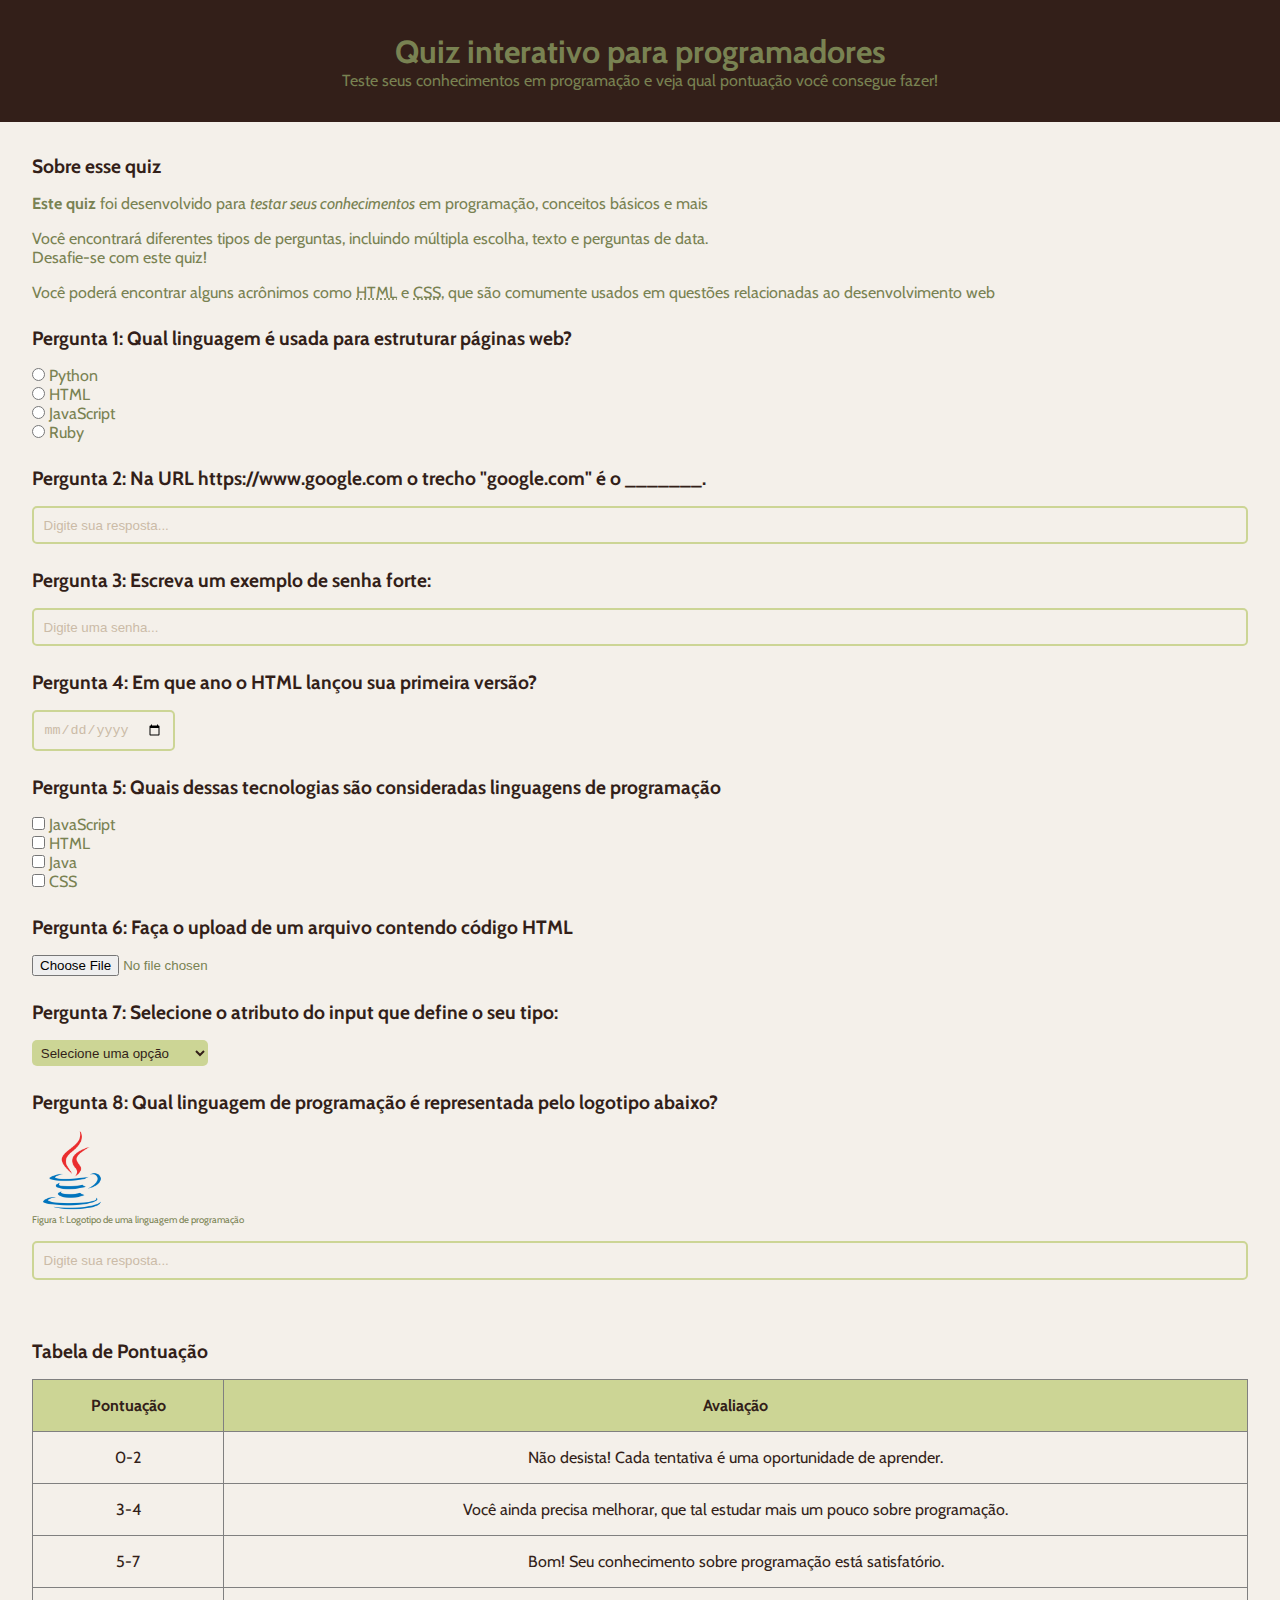
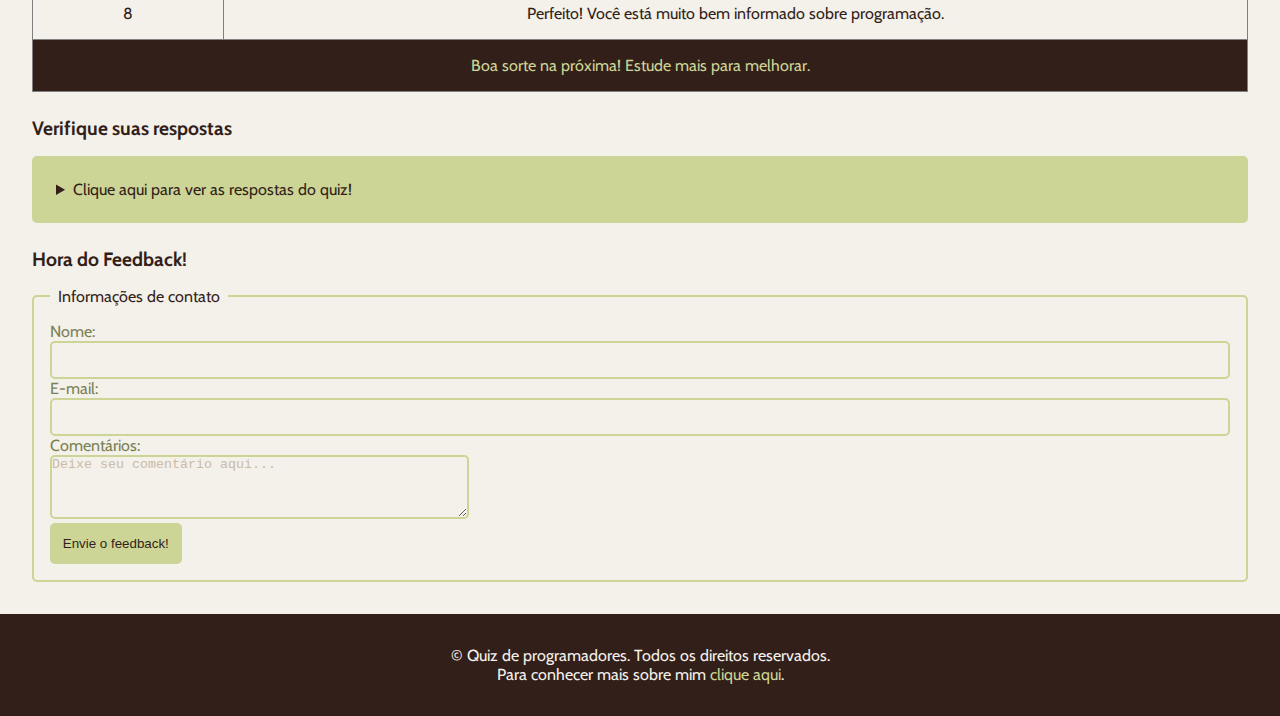
<file: index.html>
<!DOCTYPE html>

<html>
    <head>
        <title>Site da Ana!</title>
        <meta name="description" content="Um quiz interativo para testar seus conhecimentos">
        <link rel="stylesheet" href="style.css">
    </head>
    <body>
        <header>
            <h1>Quiz interativo para programadores</h1>
            <p>Teste seus conhecimentos em programação e veja qual pontuação você consegue fazer!</p>
        </header>
        <main>
            <!--Introdução  -->
            <section>
                <h2>Sobre esse quiz</h2>
                <p><strong>Este quiz</strong> foi desenvolvido para <em>testar seus conhecimentos</em> em programação, conceitos básicos e mais</p>
                <p>Você encontrará diferentes tipos de perguntas, incluindo múltipla escolha, texto e perguntas de data. <br>Desafie-se com este quiz!</p>
                <p>Você poderá encontrar alguns acrônimos como <abbr title="HyperText Markup Language (Linguagem de Marcação de Hipertexto)">HTML</abbr> e <abbr title="Cascading Style Sheets (Folhas de Estilo em Cascata)">CSS</abbr>, que são comumente usados em questões relacionadas ao desenvolvimento web</p>
            </section>
            <!--Pergunta 1: múltipla escolha-->
            <section>
                <h2>Pergunta 1: Qual linguagem é usada para estruturar páginas web?</h2>
                <form>
                    <input type="radio" value="Python" id="p1a" name="pergunta1">
                    <label for="p1a">Python</label> <br>
                    <input type="radio" value="HTML" id="p1b" name="pergunta1">
                    <label for="p1b">HTML</label> <br>
                    <input type="radio" value="JavaScript" id="p1c" name="pergunta1">
                    <label for="p1c">JavaScript</label> <br>
                    <input type="radio" value="Ruby" id="p1d" name="pergunta1">
                    <label for="p1d">Ruby</label> <br>
                </form>
            </section>
            <!--Pergunta 2: texto-->
            <section>
                <h2>Pergunta 2: Na URL https://www.google.com o trecho "google.com" é o _______.</h2>
                <form>
                    <input type="text" id="p2" name="pergunta2" placeholder="Digite sua resposta...">
                </form>
            </section>
            <!--Pergunta 3: senha-->
            <section>
                <h2>Pergunta 3: Escreva um exemplo de senha forte:</h2>
                <form>
                    <input type="password" id="p3" name="pergunta3" placeholder="Digite uma senha...">
                </form>
            </section>
            <!--pergunta 4: data-->
            <section>
                <h2>Pergunta 4: Em que ano o HTML lançou sua primeira versão?</h2>
                <form>
                    <input type="date" id="p4" name="pergunta4" required>
                </form>
            </section>
            <!--Pergunta 5: Seleção múltipla -->
            <section>
                <h2>Pergunta 5: Quais dessas tecnologias são consideradas linguagens de programação</h2>
                <form>
                <input type="checkbox" id="p5a" name="pergunta5" value="JavaScript">
                <label for="p5a">JavaScript</label><br>
                <input type="checkbox" id="p5b" name="pergunta5" value="HTML">
                <label for="p5b">HTML</label><br>
                <input type="checkbox" id="p5c" name="pergunta5" value="Java">
                <label for="p5c">Java</label><br>
                <input type="checkbox" id="p5d" name="pergunta5" value="CSS">
                <label for="p5d">CSS</label>
                </form>
            </section>
            <!--Pergunta 6: Upload de arquivo-->
            <section>
                <h2>Pergunta 6: Faça o upload de um arquivo contendo código HTML</h2>
                <form>
                    <input type="file" id="p6" name="pergunta6">
                </form>
            </section>
            <!--Pergunta 7: Menu suspenso-->
            <section>
                <h2>Pergunta 7: Selecione o atributo do input que define o seu tipo:</h2>
                <select name="pergunta7" id="p7" required>
                    <option value="" disabled selected hidden>Selecione uma opção</option>
                    <option value="id">id</option>
                    <option value="type">type</option>
                    <option value="placeholder">placeholder</option>
                </select>
            </section>
            <!--Pergunta 8: Imagem-->
            <section>
                <h2>Pergunta 8: Qual linguagem de programação é representada pelo logotipo abaixo?</h2>
                <figure>
                    <img src="./img/logo_p8.webp" alt="Logotipo de uma linguagem de programação">
                    <FIGCaption>Figura 1: Logotipo de uma linguagem de programação</FIGCaption>
                </figure>
                <input type="text" name="pergunta8" id="p8" placeholder="Digite sua resposta..."><br>  
            </section>
            <!--Tabela de Pontuação-->
            <section>
                <h2>Tabela de Pontuação</h2>
                <table border="1">
                    <thead>
                        <tr>
                            <th>Pontuação</th>
                            <th>Avaliação</th>
                        </tr>
                    </thead>
                    <tbody>
                        <tr>
                            <td>0-2</td>
                            <td>Não desista! Cada tentativa é uma oportunidade de aprender.</td>
                        </tr>
                        <tr>
                            <td>3-4</td>
                            <td>Você ainda precisa melhorar, que tal estudar mais um pouco sobre programação.</td>
                        </tr>
                        <tr>
                            <td>5-7</td>
                            <td>Bom! Seu conhecimento sobre programação está satisfatório.</td>
                        </tr>
                        <tr>
                            <td>8</td>
                            <td>Perfeito! Você está muito bem informado sobre programação.</td>
                        </tr>
                    </tbody>
                    <tfoot>
                        <tr>
                            <td colspan="2">Boa sorte na próxima! Estude mais para melhorar.</td>
                        </tr>
                    </tfoot>
                </table>
            </section>
            <!--Lista de Respostas-->
            <section>
                <h2>Verifique suas respostas</h2>
                <details>
                    <summary>Clique aqui para ver as respostas do quiz!</summary>
                        <ol>
                            <li>HTML</li>
                            <li>Domínio</li>
                            <li>Dnc8dn*56sa.</li>
                            <li>1991</li>
                            <li>JavaScript e Java</li>
                            <li>Arquivo deve ter extensão .html</li>
                            <li>Type</li>
                            <li>Java</li>
                        </ol>
                </details>
            </section>
            <!--Formulário de Feedback-->
            <section>
                <h2>Hora do Feedback!</h2>
                <form>
                    <fieldset>
                        <legend>Informações de contato</legend>
                        <label for="nome">Nome:</label>
                        <input type="text" id="nome" name="nome">
                        <label for="email">E-mail:</label>
                        <input type="email" name="email" id="email">
                        <label for="comentarios">Comentários:</label><br>
                        <textarea name="comentarios" id="comentarios" rows="4" cols="50" placeholder="Deixe seu comentário aqui..."></textarea><br>
                        <button onclick="alert('FEEDBACK ENVIADO')">Envie o feedback!</button>
                    </fieldset>
                </form>
        </main>
        <footer>
            <p class="paragrafo-footer">&copy Quiz de programadores. Todos os direitos reservados.</p>
            <p class="paragrafo-footer">Para conhecer mais sobre mim <a href="sobremim.html" target="_blank">clique aqui</a>.</p>
        </footer>
    </body>

</html>
</file>
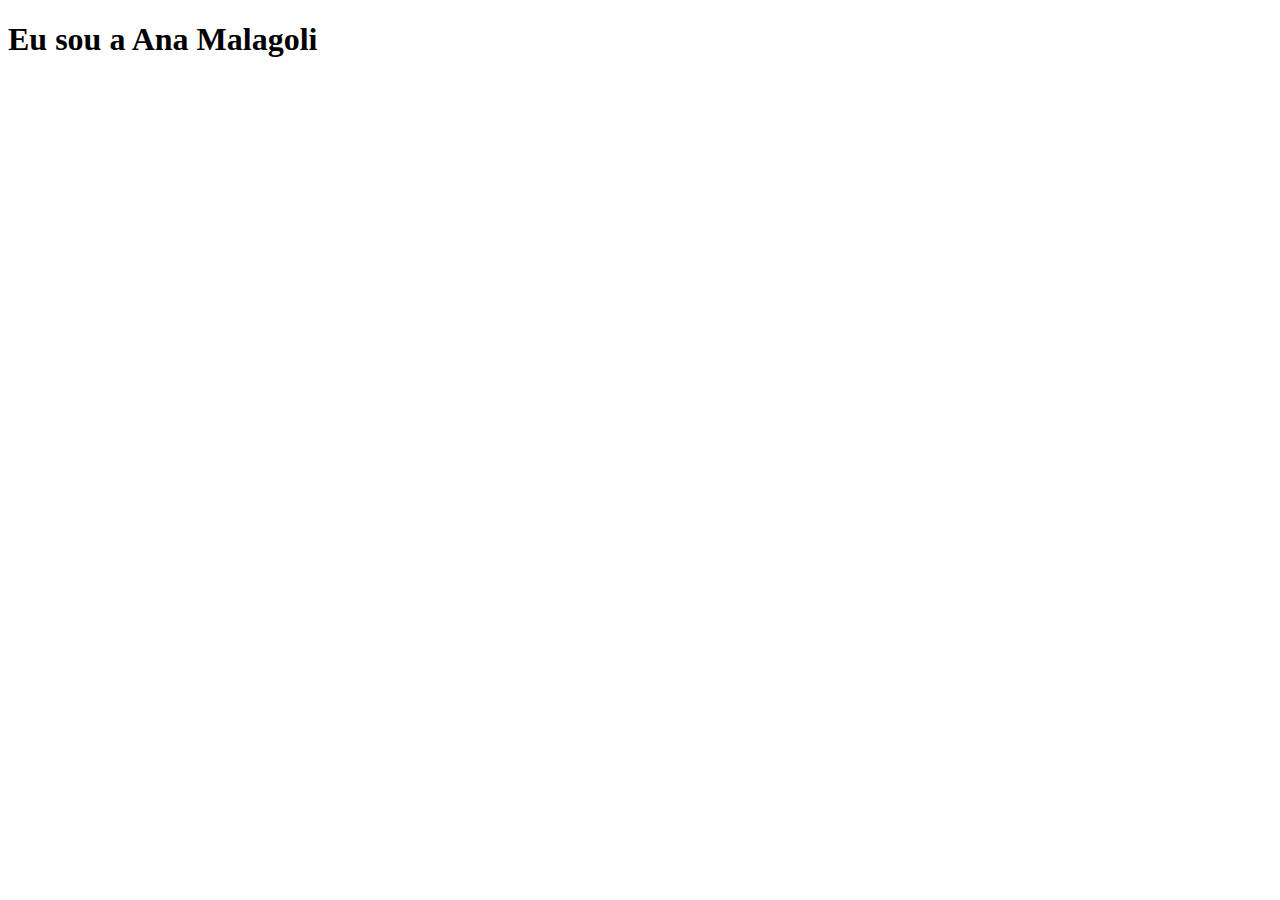
<file: sobremim.html>
<!DOCTYPE html>
<html lang="en">
<head>
    <meta charset="UTF-8">
    <meta name="viewport" content="width=device-width, initial-scale=1.0">
    <title>Sobre mim</title>
</head>
<body>
    <h1>Eu sou a Ana Malagoli</h1>
</body>
</html>
</file>
<file: style.css>
@import url('https://fonts.googleapis.com/css2?family=Cabin:ital,wght@0,400..700;1,400..700&display=swap');

* {
     margin: 0;
     padding: 0;
     box-sizing: border-box;
}

body {
    background-color: #F4F0EA;
    color: #798252;
    font-family: "Cabin", sans-serif;
    font-weight: 400;
}

header {
    padding: 2rem;
    background-color: #331F19;
    text-align: center;
}

main {
    padding: 2rem;
    display: flex;
    flex-direction: column;
    gap: 1.5rem;
}

section {
    display: flex;
    flex-direction: column;
    gap: 1rem;
}

h2 {
    color: #331F19;
    font-size: 1.2rem;
}

input[type="radio"], input[type="checkbox"] {
    accent-color: #CCD595;
}

input[type="text"], input[type=password], input[type="email"] {
    width: 100%;
    padding: 0.6rem;
    border: 2px solid #CCD595;
    outline: none;
    border-radius: 5px;
    background-color: transparent;
}

input[type="date"] {
    padding: 0.6rem;
    border: 2px solid #CCD595;
    outline: none;
    border-radius: 5px;
    background-color: transparent;
    color: #CBBBA7 /* cor enquanto NÃO selecionou */
}

input[type="date"]:valid {
    color: initial; /* cor padrão do site*/
}

input::placeholder {
    color: #CBBBA7;
}

select {
    width: 11rem; /* não tem no código da ballerini */
    padding: 0.3rem; /* não tem no código da ballerini */
    cursor: pointer; 
    color: #331F19;
    background-color: #CCD595;
    border-radius: 5px;
    border: none;
    outline: none;
}

img {
    width: 5rem;
    border-radius: 5px;

}

figcaption {
    font-size: 0.6rem;
}

table {
    width: 100%;
    border-collapse: collapse;
}

th {
    background-color: #CCD595;
    color: #331F19;
    padding: 1rem;
}

td {
    color: #331F19;
    padding: 1rem;
    text-align: center;
}

tfoot td {
    background-color: #331F19;
    color: #CCD595;
}

details {
    background-color: #CCD595;
    border-radius: 5px;
    padding: 1rem;
}

summary {
    color: #331F19;
    margin: 0.5rem;
    cursor: pointer;
}

ol {
    margin-left: 1.5rem;
}

ol li {
    padding: 0.2rem;   
}

fieldset {
    border: 2px solid #CCD595;
    border-radius: 5px;
    padding: 1rem;
}

legend {
    color: #331F19;
    padding: 0 0.5rem;
}

textarea {
    background-color: transparent;
    outline: none;
    border-radius: 5px;
    border: 2px solid #CCD595;
}

textarea::placeholder {
    color: #CBBBA7;
}

button {
    background-color: #CCD595;
    border: none;
    padding: 0.8rem;
    color: #331F19;
    border-radius: 5px;
    cursor: pointer;
}

footer {
    background-color: #331F19;
    padding: 2rem;
    text-align: center;
}
.paragrafo-footer {
    color: #F4F0EA;
}

footer a {
    text-decoration: none;
    color: #CCD595;
}
</file>
